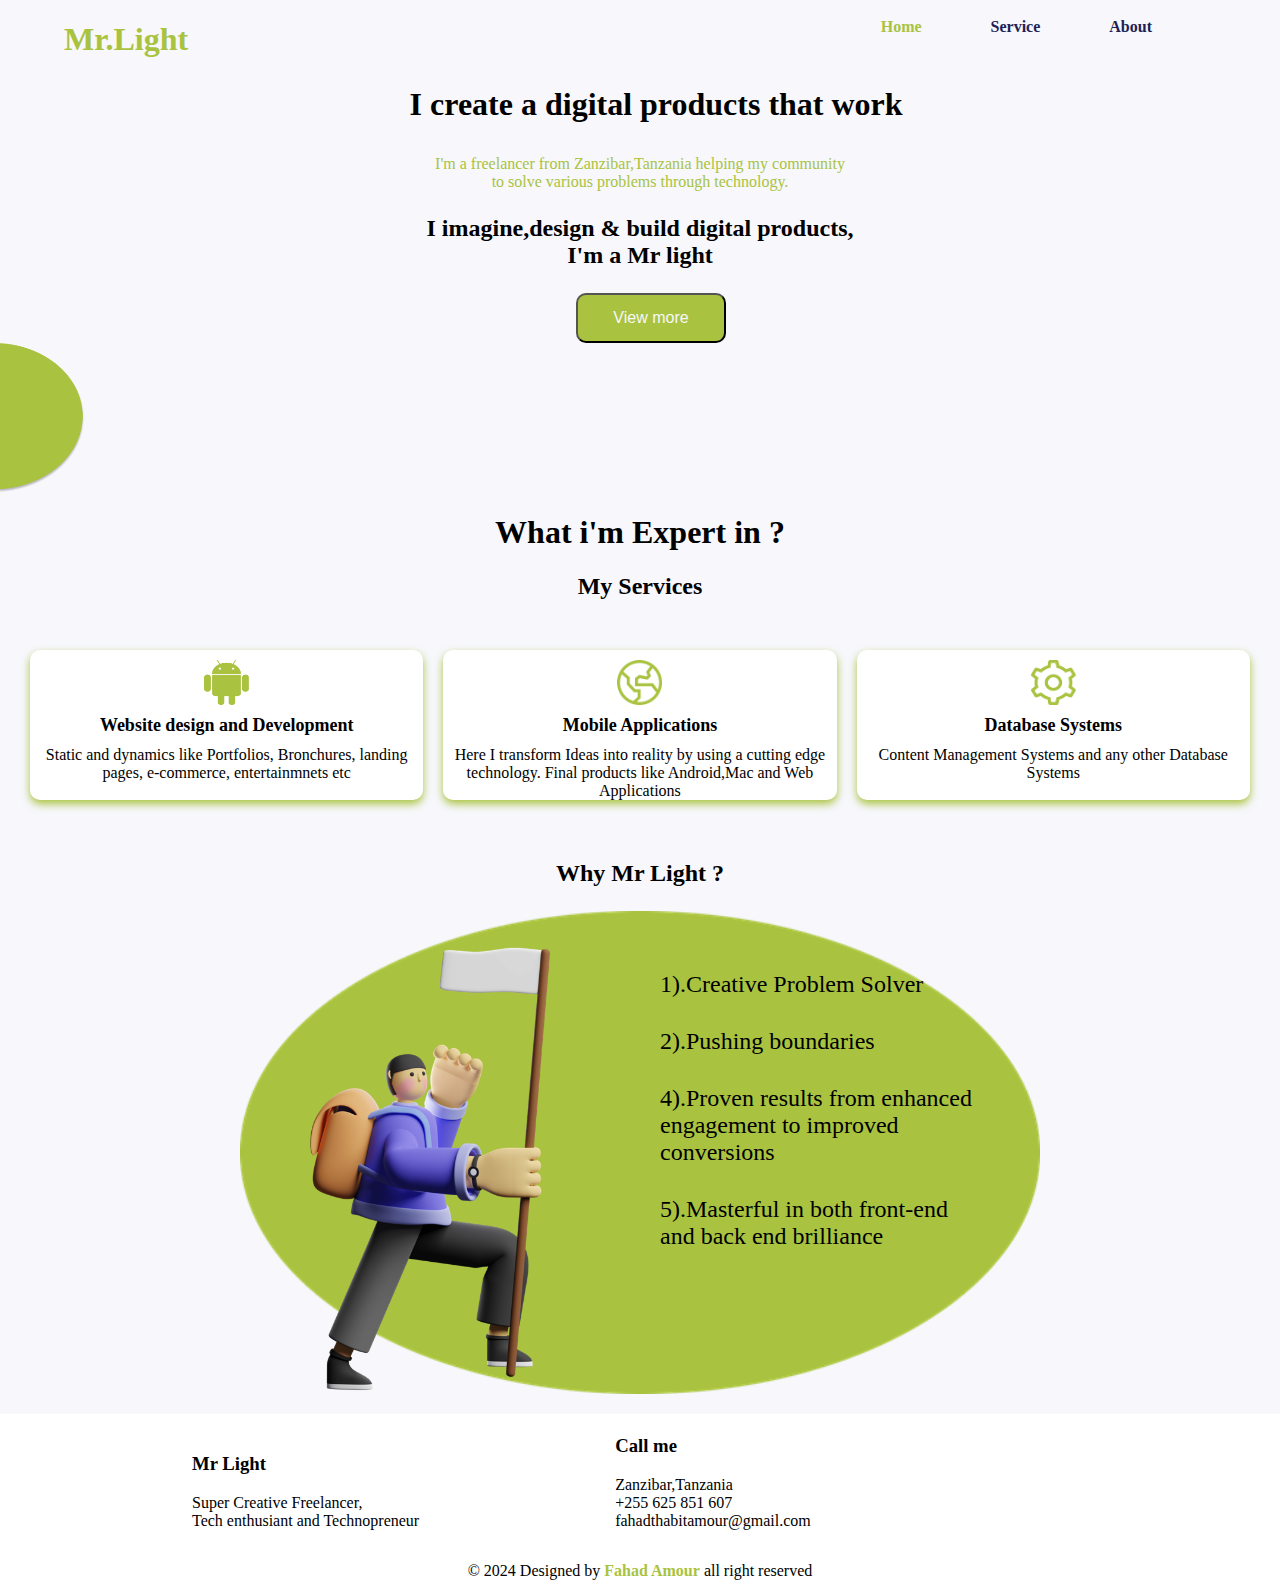
<file: Index.html>
<html lang="en">
 <head>
    <meta charset="UTF-8">
    <meta name="Viewport" content="width=device-width, initial-scale=1.0">
    <link rel="stylesheet" href="Home-Page.css">
    <title> Portfolio Website</title>
 </head>

 <!-- beggining of a Header contents -->
 <div class="Main-logo">
    <h1>Mr.Light</h1>
</div><br>

<div class="navigation">
    <a href="Index.html" style="color: #A9C340;">Home</a>
    <a href="My-Services.html">Service</a>
    <a href="About-me.html">About</a>
</div>
<!-- End of a Header contents -->

<!-- Beggining of a Main contents -->
<br><br>
<div class="Main-contents">
    <p style="margin-left: 32%; font-weight: bold; font-size: 32px;">I create a digital
        products that work</p>
    
    <p style="text-align: center; color: #A9C340;">I'm a  freelancer from Zanzibar,Tanzania helping my community <br>
        to solve various problems through technology.</p>
    <p style="text-align: center; font-weight: bold; font-size: 24px;">I imagine,design & build digital products, <br>
        I'm a Mr light</p>

    <a href="My-Services.html" class="link"> <button style="font-size: 16px;"> View more</button></a>
</div>
<img src="Semi-cycle.png" alt="" style="width: 100px; height: 150px; margin-left: -15;">
<!-- End of Main contents -->

<!-- beggining of a minor contents -->
<center>
    <h1>What i'm Expert in ?</h1>
    <h2>My Services</h2>
</center>
    <div class="Large-container">

        <div class="small-container">
            <img src="Icon1.png" alt="logo" class="logo">
                <div class="title">Website design and Development</div>
                <div class="description">Static and dynamics like Portfolios, Bronchures, landing pages, e-commerce, entertainmnets etc </div>

        </div>

        <div class="small-container">
            <img src="Icon2.png" alt="logo" class="logo">
                <div class="title"> Mobile Applications</div>
                <div class="description">Here I transform Ideas into reality by using a cutting edge technology. Final products like Android,Mac and Web Applications</div>
        </div>
       
        <div class="small-container">
            <img src="Icon3.png" alt="logo" class="logo">
                <div class="title">Database Systems</div>
            <div class="description">Content Management Systems and any other Database Systems</div>
        </div>
    </div>
<!-- End of a minor contents -->

<!-- Beggining of a last contents -->

<center><p style="align-items: center; font-size: 24px; font-weight: bold;"> Why Mr Light ? </p></center>

<div class="outer-image-container">
    <img src="OvalShape.png" alt="Just-image" class="large-image">
        <img src="Home-page-image.png" class="small-image">
            
        <div class="word-list">
            <ul>
                <li> 1).Creative Problem Solver</li>
                <li> 2).Pushing boundaries</li>
                <li> 4).Proven results from enhanced <br>engagement to improved 
                        conversions </li>
                <li> 5).Masterful in both front-end <br>
                        and back end brilliance</li>  
            </ul>
        </div>
</div>
<!-- End of a body -->

<!-- Beggining of a Footer -->
<div class="Footer">
    <div class="Footer-container1">
        <h3>Mr Light</h3>
        <p>Super Creative Freelancer,<br>
        Tech enthusiant and Technopreneur</p>
    </div>

    <div class="Footer-container2">
        <h3>Call me</h3>
        <p>Zanzibar,Tanzania <br>
        +255 625 851 607 <br>
        fahadthabitamour@gmail.com</p>
    </div>
    <center><p> &copy; 2024 Designed  by <a href="https://wa.me/message/CRJEZIU62AOPC1" style="color: #A9C340;"> Fahad Amour</a> all right reserved</p> </center>  
</div>
<!-- End of a Footer -->

 </div>   
 </body>
</html>
</file>
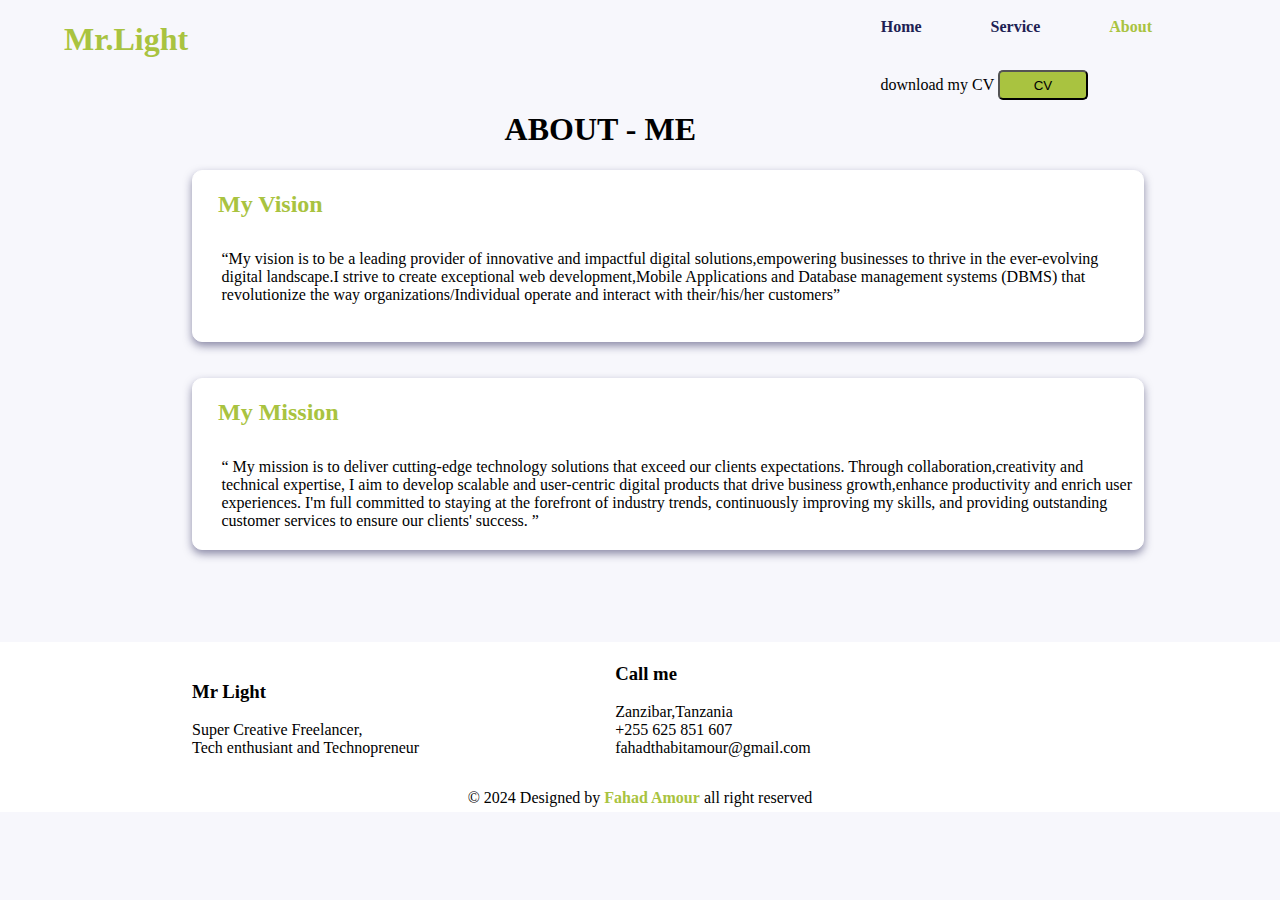
<file: About-me.html>
<!DOCTYPE html>
<html lang="en">
<head>
    <meta charset="UTF-8">
    <meta name="viewport" content="width=device-width, initial-scale=1.0">
    <link rel="stylesheet" href="About-me.css">
    <title>About-me</title>
</head>
<body>
<!-- this is a header contents -->
     <div class="logo">
        <h1>Mr.Light</h1>
    </div><br>

    <div class="navigation">
        <a href="Index.html">Home</a>
        <a href="My-Services.html">Service</a>
        <a href="About-me.html" style="color: #A9C340;">About</a>
    </div><br><br>

   <div class="CV">
        <p>download my CV  <a href="https://wa.me/message/CRJEZIU62AOPC1"> <button class="Button2"> CV </button> </a> </p>
   </div><br><br>
  <!-- End of a Header contents --> 

   <div>
    <h1 style="text-align: center; margin-left: 25%;">ABOUT - ME</h1>

    <!-- beggining of a body content -->
    <div class="About-me-container1">
        <h4 style="margin-top:20px ; margin-left: 25px; font-size: 24px; color: #A9C340;">My Vision</h4>
        <p style="margin-left: 3%;">“My vision is to be a leading provider of innovative and impactful digital solutions,empowering businesses to thrive in the ever-evolving 
            digital landscape.I strive to create exceptional web development,Mobile Applications and Database management systems (DBMS)
            that revolutionize the way organizations/Individual operate and interact with their/his/her customers”</p>
    </div><br><br>

    <div class="About-me-container2">
        <h4  style="margin-top:20px ; margin-left: 25px; font-size: 24px; color: #A9C340;">My Mission</h4>
        <p  style="margin-left: 3%;">“ My mission is to deliver cutting-edge technology solutions that exceed our clients expectations. Through collaboration,creativity 
            and technical expertise, I aim to develop scalable and user-centric digital products that drive business growth,enhance productivity
             and enrich user experiences. I'm full committed to staying at the forefront of industry trends, continuously improving my skills, 
            and providing outstanding customer services to ensure our clients' success. ”</p>
    </div><br><br><br><br>
    <!-- End of a body Content -->

<!-- Beggining of a Footer -->
<div class="Footer">
    <div class="Footer-container1">
        <h3>Mr Light</h3>
        <p>Super Creative Freelancer,<br>
        Tech enthusiant and Technopreneur</p>
    </div>

    <div class="Footer-container2">
        <h3>Call me</h3>
        <p>Zanzibar,Tanzania <br>
        +255 625 851 607 <br>
        fahadthabitamour@gmail.com</p>
    </div>

    <center><p> &copy; 2024 Designed  by <a href="https://wa.me/message/CRJEZIU62AOPC1" style="color: #A9C340;"> Fahad Amour</a> all right reserved</p> </center>    
</div>
<!-- End of a Footer -->
</body>
</html>
</file>
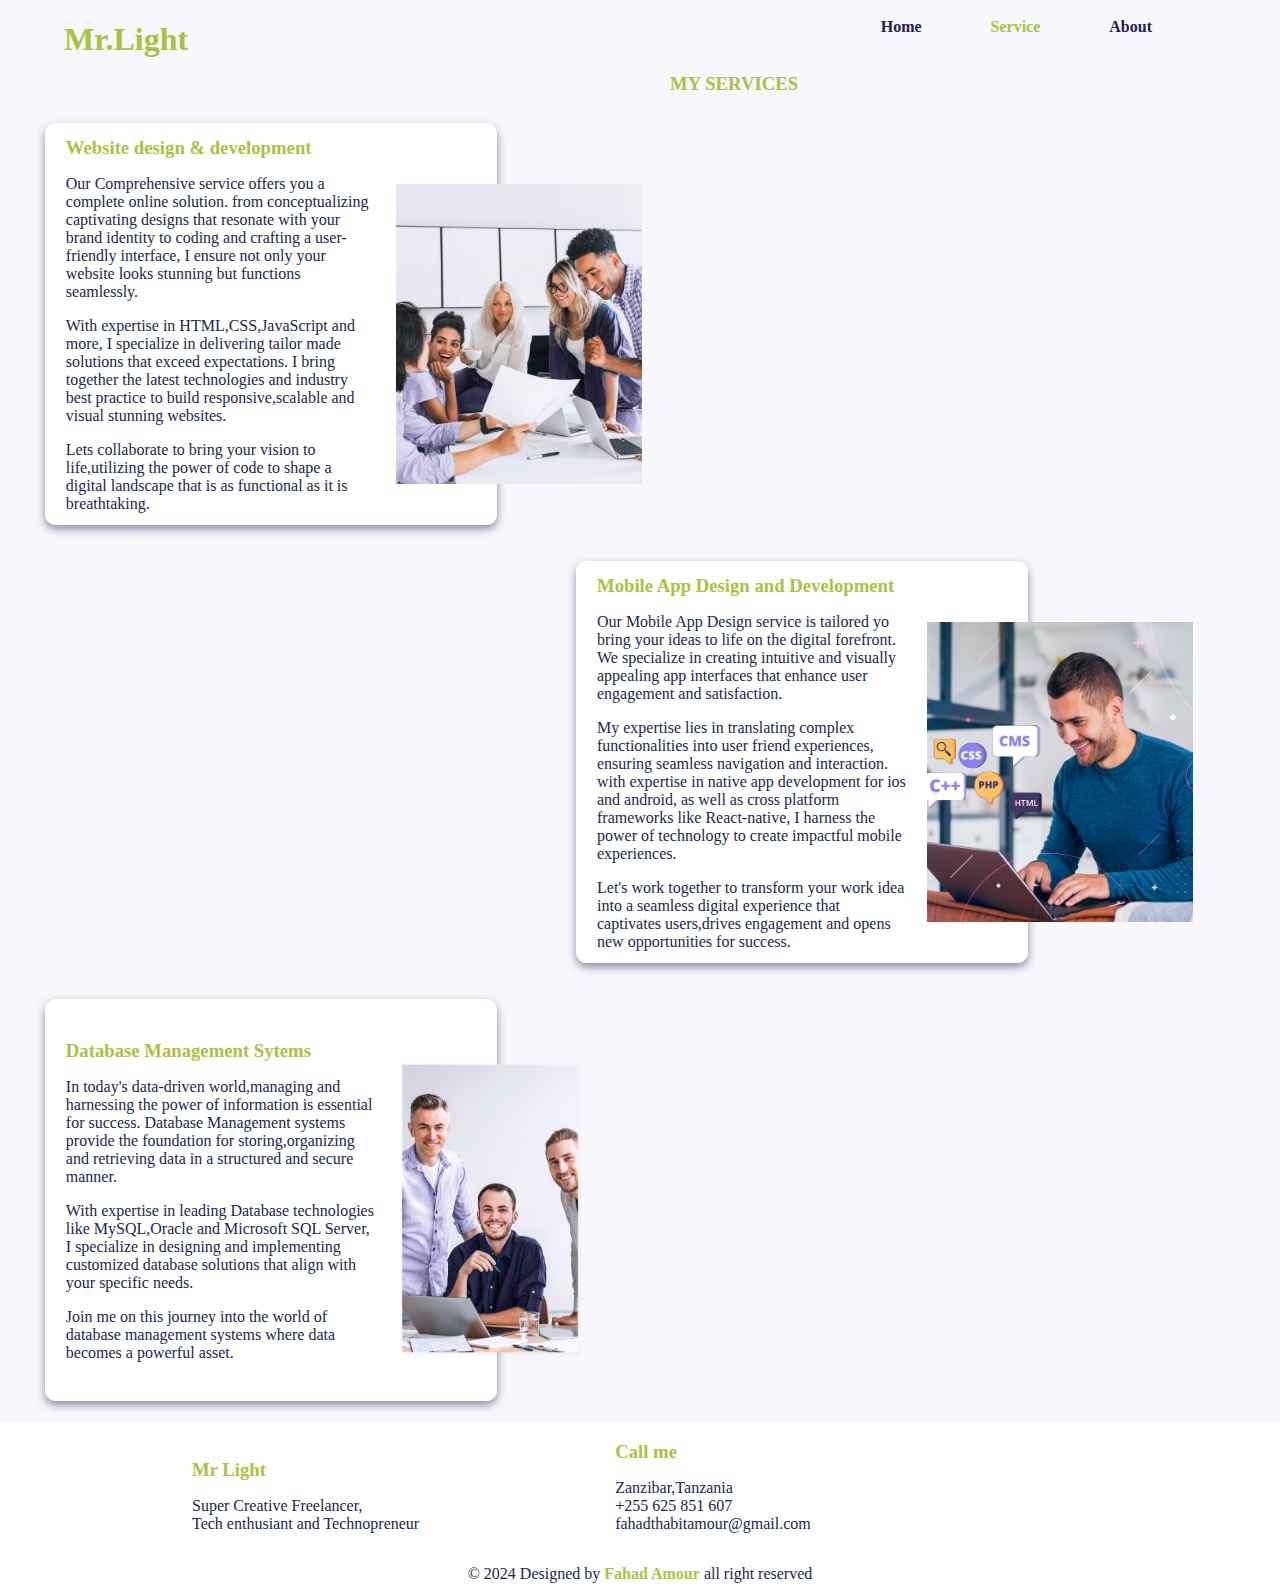
<file: My-Services.html>
<!DOCTYPE html>
<html lang="en">
<head>
    <meta charset="UTF-8">
    <meta name="viewport" content="width=device-width, initial-scale=1.0">
    <link rel="stylesheet" href="My-Services.css">
    <title>My Services</title>
</head>

<body>
  <!-- this is a header contents -->
    <div class="logo">
        <h1>Mr.Light</h1>
    </div><br>

    <div class="navigation">
        <a href="Index.html">Home</a>
        <a href="My-Services.html" style="color: #A9C340;">Service</a>
        <a href="About-me.html">About</a>
    </div>
<!-- End of a Header contents --> 

<!-- beggining of a main content -->
<br><br>
<h3 style="text-align: center; color: ;">MY SERVICES</h3><br>

<div class="My-Service-container1" style="margin-left: 3.5%;">
    <!-- Container 1 -->
    <div class="left-side">
        <h3>Website design & development</h3>
        <p>Our Comprehensive service offers you a complete online solution.
            from conceptualizing  captivating designs that resonate with your
            brand identity to coding and crafting a user-friendly interface,
            I ensure not only your website looks stunning but functions seamlessly.</p>
        <p>With expertise in HTML,CSS,JavaScript and more, I specialize in
            delivering tailor made solutions that exceed expectations.
            I bring together the latest technologies and industry best practice
            to build responsive,scalable and visual stunning websites.</p>
        <p>Lets collaborate to bring your vision to life,utilizing the power of code 
            to shape a digital landscape that is  as functional as it is breathtaking.</p>
    </div>
    
    <div class="right-side">
        <img src="My-service-image2.png" alt="image">
    </div>
</div><br><br>

        <!-- Container 2 -->
<div class="My-Service-container1" style="margin-left: 45%;">
    <div class="left-side">
        <h3>Mobile App Design and Development</h3>
        <p>Our Mobile App Design service is tailored yo bring your ideas to life
            on the digital forefront. We specialize in creating intuitive and visually
            appealing app interfaces that enhance user engagement and 
            satisfaction.</p>
        <p>My expertise lies in translating complex functionalities into user 
            friend experiences, ensuring seamless navigation and interaction.
            with expertise in native app development for ios and android, as well
            as cross platform frameworks like React-native, I harness the power
            of technology to create impactful mobile experiences.
            </p>
        <p>Let's work together to transform your work idea into a seamless digital
            experience that captivates users,drives engagement and opens new 
            opportunities for success.</p>
    </div>

    <div class="right-side">
        <img src="My-service-image3.png" alt="image">
    </div>
</div><br><br>

         <!-- Container 3 -->
<div class="My-Service-container1" style="margin-left: 3.5%;">
         <div class="left-side">
            <h3>Database Management Sytems</h3>
            <p>In today's data-driven world,managing and harnessing the power
                of information is essential for success. Database Management systems
                provide the foundation for storing,organizing and retrieving data in a
                structured and secure manner.
            </p>
            <p>With expertise in leading Database technologies like MySQL,Oracle 
                and Microsoft SQL Server, I specialize in designing and implementing 
                customized database solutions that align with your specific needs.
            </p>
            <p>Join me on this journey into the world of database management
                systems where data becomes a powerful asset.
            </p>
        </div>
    
        <div class="right-side">
            <img src="My-service-image6.png" alt="image">
        </div>
</div>
<!-- Beggining of a Footer -->
<div class="Footer">
    <div class="Footer-container1">
        <h3>Mr Light</h3>
        <p>Super Creative Freelancer,<br>
        Tech enthusiant and Technopreneur</p>
    </div>

    <div class="Footer-container2">
        <h3>Call me</h3>
        <p>Zanzibar,Tanzania <br>
        +255 625 851 607 <br>
        fahadthabitamour@gmail.com</p>
    </div>
    <center><p> &copy; 2024 Designed  by <a href="https://wa.me/message/CRJEZIU62AOPC1" style="color: #A9C340;"> Fahad Amour</a> all right reserved</p> </center>  
</div>
<!-- End of a Footer -->
</body>
</html>
</file>
<file: Home-Page.css>
.navigation{
    float: right;
    margin-right: 10%;
    font-size: 16px;
    word-spacing: 65px;
    flex: 1;
}

.Main-logo{
    float: left;
    margin-left: 64px;
    margin-bottom: 10px;
    flex: 1;
    color: #A9C340;
}

a{
    color: #211F54;
    text-decoration: none;
    font-weight: bold;
    transition: color 0.3s;
}
a:hover{
    color:#A9C340;
}

body{
    background:#F7F7FC;
    /* background: #F4F3FF; this is fonts color */
    margin:0%;
    padding: 0%;
}

button{
    margin-left: 45%;
    color: #F7F7FC;
    background-color: #A9C340;
    border-radius: 10px;
    width: 150px;
    height: 50px;
}

.link{
    color: #211F54;
    text-decoration: none;
    font-weight: bold;
    transition: color 0.3s;
}
.link:hover{
    color:#F7F7FC;
}
 
/* CSS OF MAJOR CONTENT */
.Large-container {
    padding: 20px;
    margin-bottom: 200px;
  }

  .small-container {
    /* border: 1px solid #211F54 ; */
    margin: 10px;
    padding: 10px;
    box-sizing: border-box;
    width: calc(33.33% - 20px);
    height: 150px;
    float: left;
    background-color: #FFFFFF;
    border-radius: 10px;
    box-shadow: 0 4px 8px rgba(169, 195, 64, 1);
  }

  .logo {
    width: 45px; 
    height: 45px; 
    margin-bottom: 10px;
    display: block;
    margin-left: auto;
    margin-right: auto;
  }

  .title {
    font-size: 18px;
    font-weight: bold;
    text-align: center;
    margin-bottom: 10px;
  }

  .description {
    text-align: center;
  }

/* CSS ZA LAST CONTENTS */
.outer-image-container {
    position: relative;
    max-width: 800px;
    margin: 20px auto;
  }

  .large-image {
    width: 100%;
    display: block;
  }

  .small-image {
    position: absolute;
    top: 20px;
    left: 20px;
    width: 350px;
  }

  .word-list {
    position: absolute;
    top: 20px;
    right: 20px;
    width: 350px;
    padding: 10px;
  }

  .word-list ul {
    list-style-type: none;
    padding: 0;
    margin: 0;
  }

  .word-list li {
    font-size: 24px;
    margin-top: 30px;
  }

/* CSS za Footer section */
.Footer{
    /* display: flex; */
    width: 100%;
    height: 170px;
    margin-left:0%;
    background-color: #FFFFFF;
    /* border-radius: 10px; */
    margin-top: 20px;
}

.Footer-container1{
    display:inline-block;
    margin-left: 15%;
    margin-top: 20px;
}
.Footer-container2{
    display: inline-block;
    margin-right: 20%;
    margin-left: 15%;
}
</file>
<file: About-me.css>
.navigation{
    float: right;
    margin-right: 10%;
    font-size: 16px;
    word-spacing: 65px;
    flex: 1;
}

.logo{
    float: left;
    margin-left: 64px;
    margin-bottom: 10px;
    flex: 1;
    color: #A9C340;
}

a{
    color: #211F54;
    text-decoration: none;
    font-weight: bold;
    transition: color 0.3s;
}
a:hover{
    color: #A9C340;
}

.CV{
    float: right;
    margin-right: 15%;
}

.Button2{
    width: 90px;
    height: 30px;
    border-radius: 5px;
    background: #A9C340;
}

.About-me-container1{
    width: 950px;
    height: 170px;
    background-color: #FFFFFF;
    border-radius: 10px;
    border: 1px solid #FFFFFF;
    box-shadow: 0 4px 8px rgba(33,31,84,0.5);
    margin-left: 15%;
}

.About-me-container2{
    width: 950px;
    height: 170px;
    background-color: #FFFFFF;
    border-radius: 10px;
    border: 1px solid #FFFFFF;
    box-shadow: 0 4px 8px rgba(33,31,84,0.5);
    margin-left: 15%;
}

body{
    background:#F7F7FC;
    /* background: #F4F3FF; this is fonts color */
    margin:0%;
    padding: 0%;
}


/* CSS za Footer section */
.Footer{
    /* display: flex; */
    width: 100%;
    height: 170px;
    margin-left:0%;
    background-color: #FFFFFF;
    /* border-radius: 10px; */
    margin-top: 20px;
}

.Footer-container1{
    display:inline-block;
    margin-left: 15%;
    margin-top: 20px;
}
.Footer-container2{
    display: inline-block;
    margin-right: 20%;
    margin-left: 15%;
}
</file>
<file: My-Services.css>
.navigation{
    float: right;
    margin-right: 10%;
    font-size: 16px;
    word-spacing: 65px;
    flex: 1;
}

.logo{
    float: left;
    margin-left: 64px;
    margin-bottom: 10px;
    flex: 1;
    color: #A9C340;
}

a{
    color: #211F54;
    text-decoration: none;
    font-weight: bold;
    transition: color 0.3s;
}
a:hover{
    color: #A9C340;
}

body{
    background:#F7F7FC;
    /* background: #F4F3FF; this is fonts color */
    margin:0%;
    padding: 0%;
}

.My-Service-container1{
 display: flex;
 align-items: center;
 width: 450px;
 height: 400px;
 /* margin-left: 25%; */
 background-color: #FFFFFF;
 border-radius: 10px;
 border: 1px solid #FFFFFF;
 /* box-shadow: 0 4px 8px rgba(169,195,64,0.5); */
 box-shadow: 0 4px 8px rgba(33,31,84,0.5);
}
 /* .My-Service-container1 img{
    
    /* margin-right: 20px; */
 */

.left-side,.right-side{
    padding: 10%;
}

/* .right-side img{
max-width: 100%;
height: auto;
} */

.right-side{
    width: 100px;
    height: 300px;
}

.left-side{
    flex: 1;
    width: 350px;
    /* background-color: chartreuse; */
    padding: 20px;
    font-family:'Times New Roman', Times, serif;
}

h3{
    font-size: 24;
    margin-bottom: 10px;
    color: #A9C340;
}

p{
    font-size: 16px;
    color: #211F54;

}

img{
    height: 300px; 
    margin-top: 10px;
}

/* CSS za Footer section */
.Footer{
    /* display: flex; */
    width: 100%;
    height: 170px;
    margin-left:0%;
    background-color: #FFFFFF;
    /* border-radius: 10px; */
    margin-top: 20px;
}

.Footer-container1{
    display:inline-block;
    margin-left: 15%;
    margin-top: 20px;
}
.Footer-container2{
    display: inline-block;
    margin-right: 20%;
    margin-left: 15%;
}
</file>
